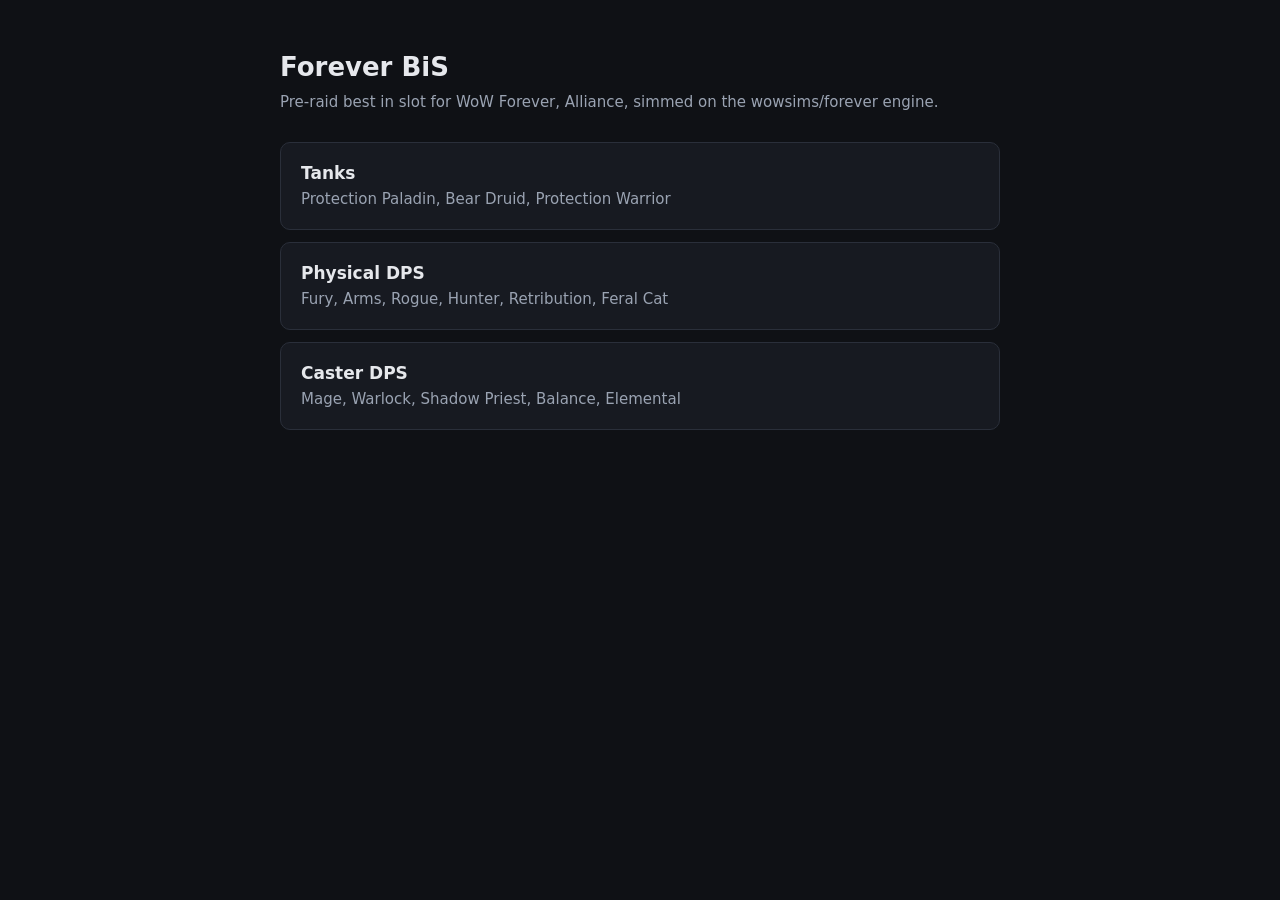
<file: index.html>
<!doctype html>
<html lang="en">
<head>
	<meta charset="utf-8">
	<meta name="viewport" content="width=device-width, initial-scale=1">
	<meta name="robots" content="noindex, nofollow">
	<title>Forever BiS</title>
	<style>
		:root { --bg:#0f1115; --panel:#171a21; --line:#2a2f3a; --text:#e6e8ec; --muted:#9aa3b2; --accent:#4cc38a; }
		body { margin:0; background:var(--bg); color:var(--text); font:15px/1.5 system-ui, Segoe UI, sans-serif; }
		main { max-width:720px; margin:0 auto; padding:48px 16px; }
		h1 { margin:0 0 4px; font-size:26px; }
		p { color:var(--muted); margin:0 0 28px; }
		.card { display:block; padding:18px 20px; margin-bottom:12px; background:var(--panel); border:1px solid var(--line); border-radius:10px; color:var(--text); text-decoration:none; }
		.card:hover { border-color:var(--accent); }
		.card b { display:block; font-size:17px; margin-bottom:2px; }
		.card span { color:var(--muted); }
	</style>
</head>
<body>
	<main>
		<h1>Forever BiS</h1>
		<p>Pre-raid best in slot for WoW Forever, Alliance, simmed on the wowsims/forever engine.</p>
		<a class="card" href="tank/"><b>Tanks</b><span>Protection Paladin, Bear Druid, Protection Warrior</span></a>
		<a class="card" href="physical/"><b>Physical DPS</b><span>Fury, Arms, Rogue, Hunter, Retribution, Feral Cat</span></a>
		<a class="card" href="caster/"><b>Caster DPS</b><span>Mage, Warlock, Shadow Priest, Balance, Elemental</span></a>
	</main>
</body>
</html>
</file>
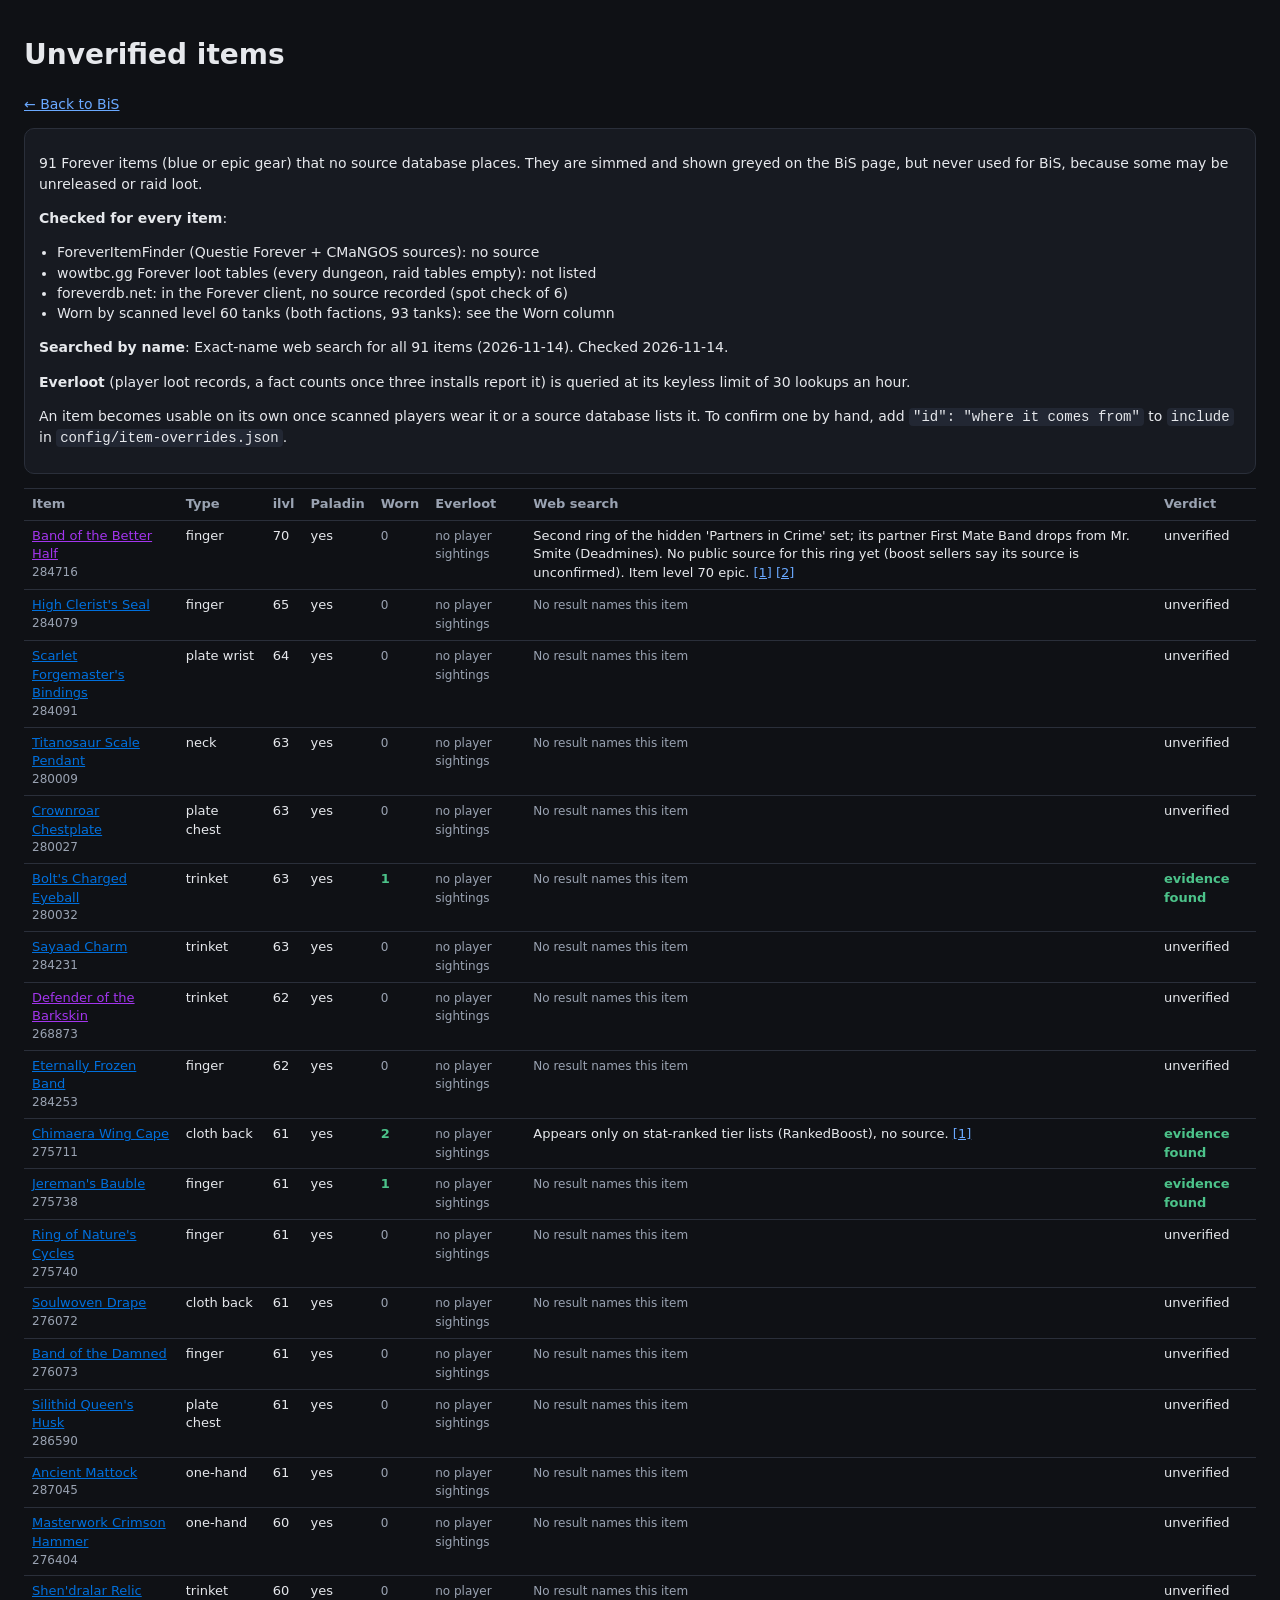
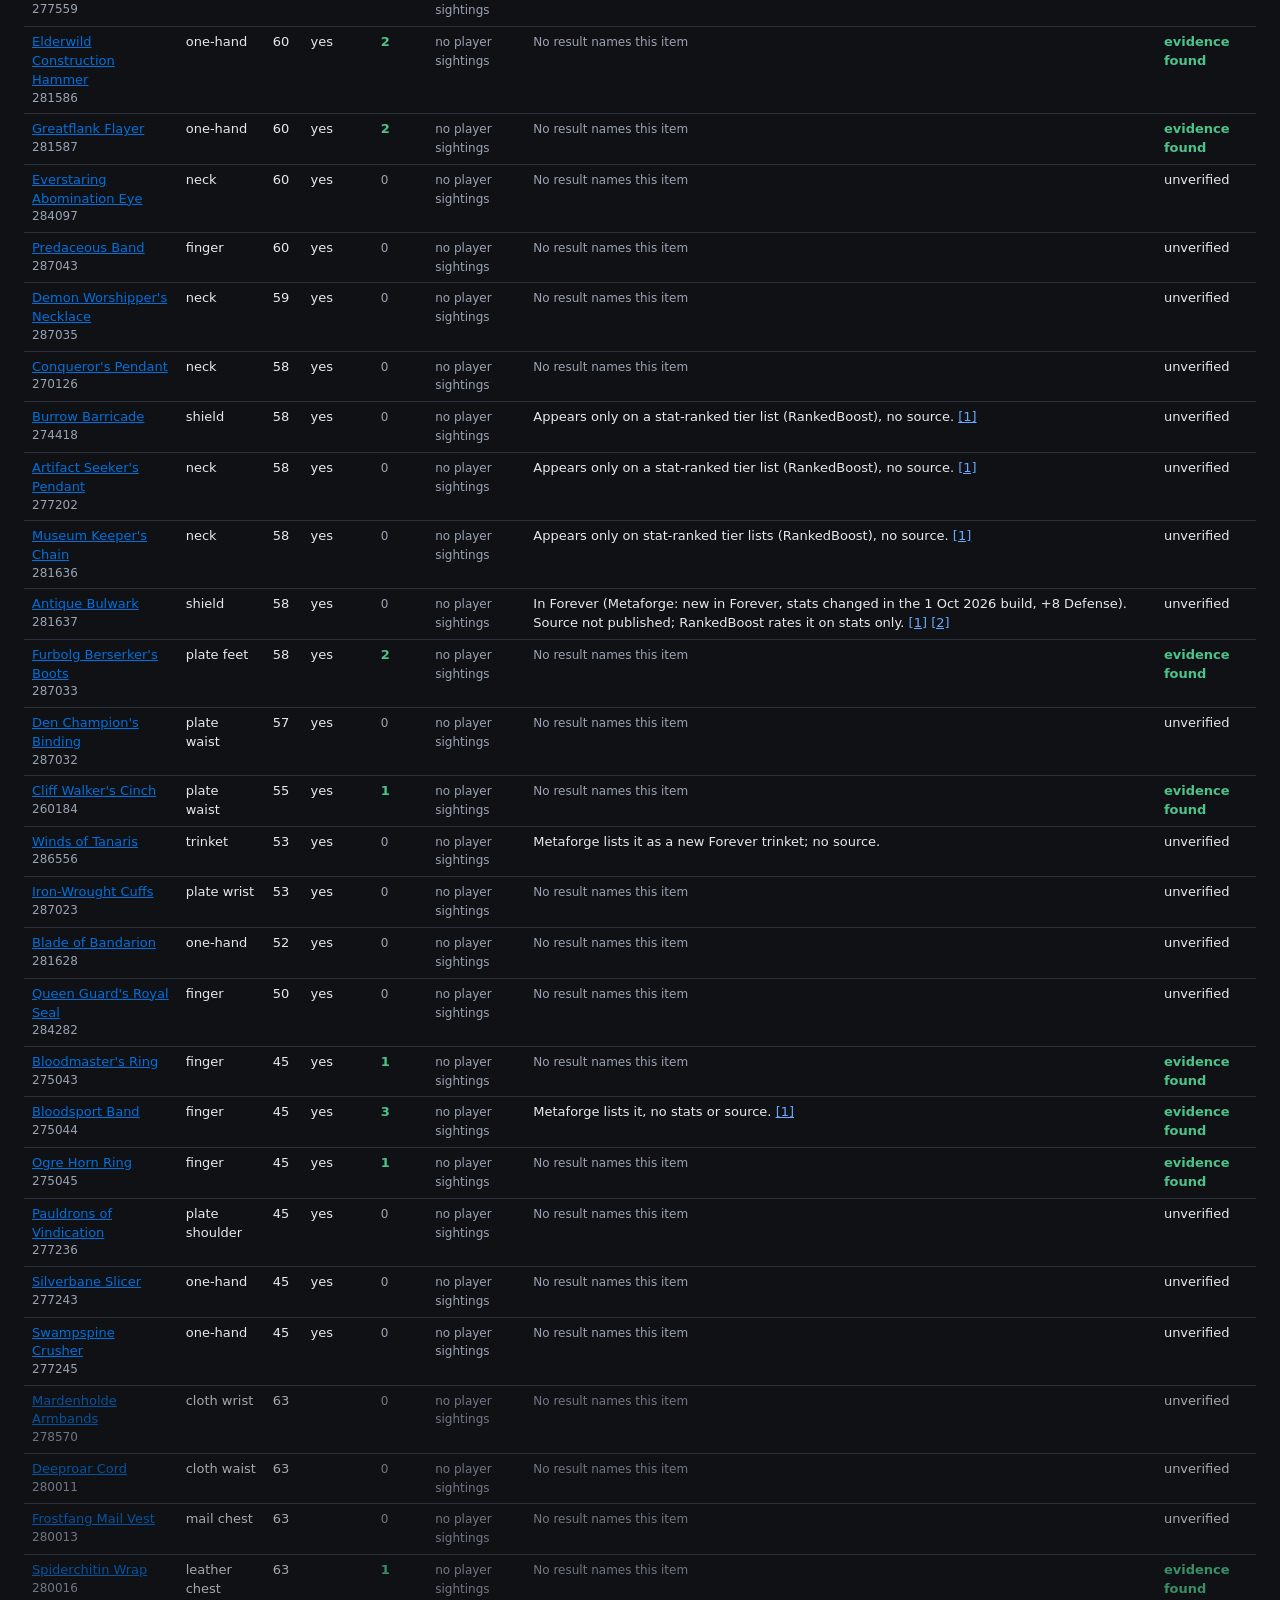
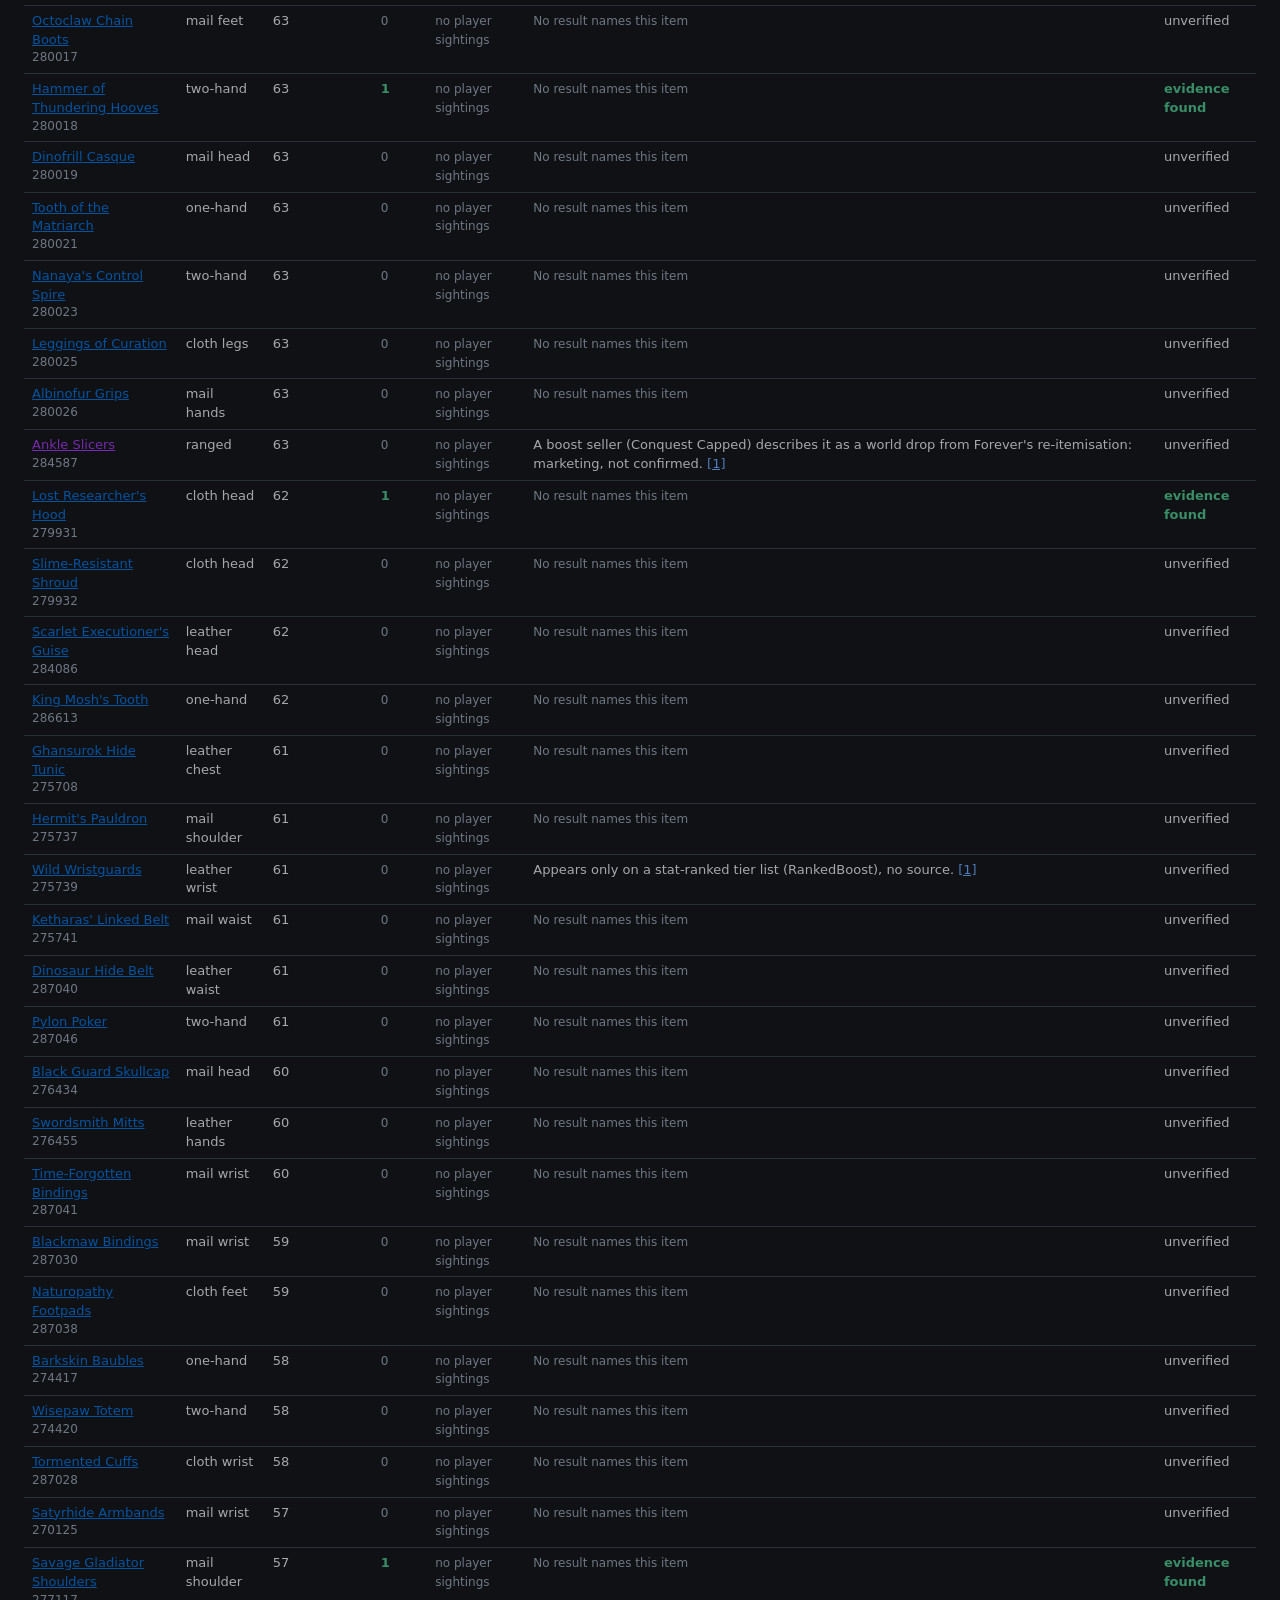
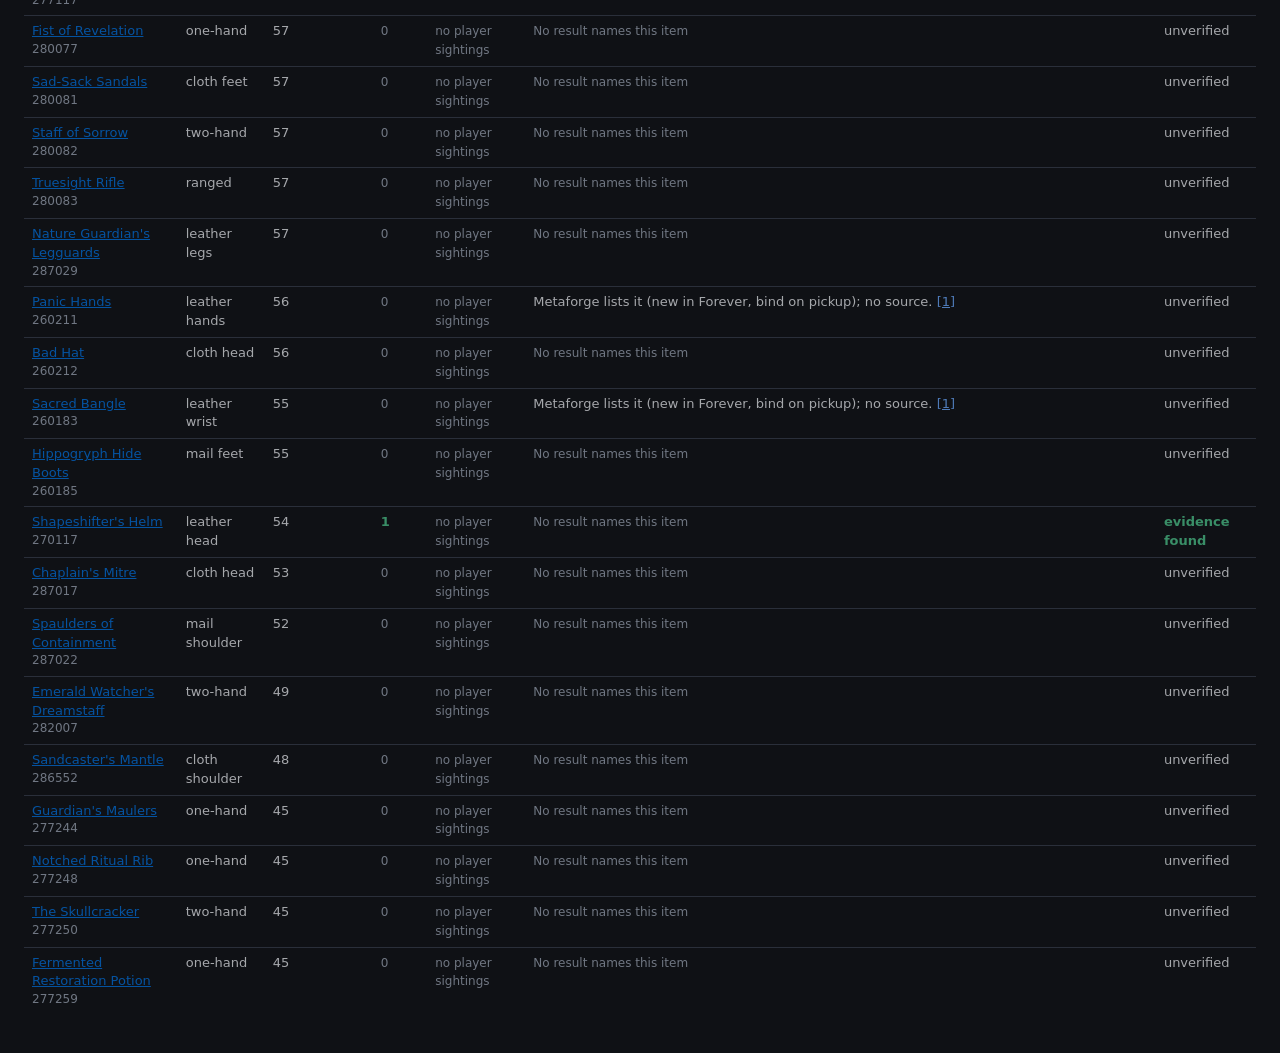
<file: tank/unverified.html>
<!doctype html>
<html lang="en"><head><meta charset="utf-8"><meta name="viewport" content="width=device-width, initial-scale=1">
<title>Unverified Items</title>
<style>
:root { --bg:#0f1115; --panel:#171a21; --line:#2a2f3a; --text:#e6e8ec; --muted:#9aa3b2; --good:#4cc38a; --q3:#0070dd; --q4:#a335ee; }
body { margin:0; background:var(--bg); color:var(--text); font:14px/1.45 system-ui, Segoe UI, sans-serif; }
main { padding:16px 24px 40px; max-width:1400px; }
a { color:#6aa9ff; } .q3 { color:var(--q3); } .q4 { color:var(--q4); } .muted { color:var(--muted); font-size:12px; } .good { color:var(--good); }
table { width:100%; border-collapse:collapse; font-size:13px; } th, td { text-align:left; padding:6px 8px; border-top:1px solid var(--line); vertical-align:top; }
th { color:var(--muted); font-weight:600; position:sticky; top:0; background:var(--bg); } tr.other td { opacity:.7; }
.box { background:var(--panel); border:1px solid var(--line); border-radius:10px; padding:10px 14px; margin-bottom:14px; }
ul { margin:6px 0; padding-left:18px; } code { background:#222733; padding:1px 4px; border-radius:4px; }
@media (max-width:700px) { main { padding:12px 16px; } table { font-size:12px; } }
</style></head><body><main>
<h1>Unverified items</h1>
<p><a href="/">← Back to BiS</a></p>
<div class="box">
<p>91 Forever items (blue or epic gear) that no source database places. They are simmed and shown greyed on the BiS page, but never used for BiS, because some may be unreleased or raid loot.</p>
<p><b>Checked for every item</b>:</p><ul><li>ForeverItemFinder (Questie Forever + CMaNGOS sources): no source</li><li>wowtbc.gg Forever loot tables (every dungeon, raid tables empty): not listed</li><li>foreverdb.net: in the Forever client, no source recorded (spot check of 6)</li><li>Worn by scanned level 60 tanks (both factions, 93 tanks): see the Worn column</li></ul>
<p><b>Searched by name</b>: Exact-name web search for all 91 items (2026-11-14). Checked 2026-11-14.</p>
<p><b>Everloot</b> (player loot records, a fact counts once three installs report it) is queried at its keyless limit of 30 lookups an hour.</p>
<p>An item becomes usable on its own once scanned players wear it or a source database lists it. To confirm one by hand, add <code>"id": "where it comes from"</code> to <code>include</code> in <code>config/item-overrides.json</code>.</p>
</div>
<table><thead><tr><th>Item</th><th>Type</th><th>ilvl</th><th>Paladin</th><th>Worn</th><th>Everloot</th><th>Web search</th><th>Verdict</th></tr></thead>
<tbody><tr class="">
		<td><a class="q4" href="https://www.wowhead.com/forever/item=284716" target="_blank" rel="noopener">Band of the Better Half</a><div class="muted">284716</div></td>
		<td>finger</td><td>70</td><td>yes</td>
		<td><span class="muted">0</span></td>
		<td><span class="muted">no player sightings</span></td><td>Second ring of the hidden 'Partners in Crime' set; its partner First Mate Band drops from Mr. Smite (Deadmines). No public source for this ring yet (boost sellers say its source is unconfirmed). Item level 70 epic. <a href="https://warcraft.wiki.gg/wiki/First_Mate_Band" target="_blank" rel="noopener">[1]</a> <a href="https://mobalytics.gg/wow-forever/guides/biggest-secrets-wow-forever-players-have-discovered" target="_blank" rel="noopener">[2]</a></td>
		<td>unverified</td></tr><tr class="">
		<td><a class="q3" href="https://www.wowhead.com/forever/item=284079" target="_blank" rel="noopener">High Clerist's Seal</a><div class="muted">284079</div></td>
		<td>finger</td><td>65</td><td>yes</td>
		<td><span class="muted">0</span></td>
		<td><span class="muted">no player sightings</span></td><td><span class="muted">No result names this item</span></td>
		<td>unverified</td></tr><tr class="">
		<td><a class="q3" href="https://www.wowhead.com/forever/item=284091" target="_blank" rel="noopener">Scarlet Forgemaster's Bindings</a><div class="muted">284091</div></td>
		<td>plate wrist</td><td>64</td><td>yes</td>
		<td><span class="muted">0</span></td>
		<td><span class="muted">no player sightings</span></td><td><span class="muted">No result names this item</span></td>
		<td>unverified</td></tr><tr class="">
		<td><a class="q3" href="https://www.wowhead.com/forever/item=280009" target="_blank" rel="noopener">Titanosaur Scale Pendant</a><div class="muted">280009</div></td>
		<td>neck</td><td>63</td><td>yes</td>
		<td><span class="muted">0</span></td>
		<td><span class="muted">no player sightings</span></td><td><span class="muted">No result names this item</span></td>
		<td>unverified</td></tr><tr class="">
		<td><a class="q3" href="https://www.wowhead.com/forever/item=280027" target="_blank" rel="noopener">Crownroar Chestplate</a><div class="muted">280027</div></td>
		<td>plate chest</td><td>63</td><td>yes</td>
		<td><span class="muted">0</span></td>
		<td><span class="muted">no player sightings</span></td><td><span class="muted">No result names this item</span></td>
		<td>unverified</td></tr><tr class="">
		<td><a class="q3" href="https://www.wowhead.com/forever/item=280032" target="_blank" rel="noopener">Bolt's Charged Eyeball</a><div class="muted">280032</div></td>
		<td>trinket</td><td>63</td><td>yes</td>
		<td><b class="good">1</b></td>
		<td><span class="muted">no player sightings</span></td><td><span class="muted">No result names this item</span></td>
		<td><b class="good">evidence found</b></td></tr><tr class="">
		<td><a class="q3" href="https://www.wowhead.com/forever/item=284231" target="_blank" rel="noopener">Sayaad Charm</a><div class="muted">284231</div></td>
		<td>trinket</td><td>63</td><td>yes</td>
		<td><span class="muted">0</span></td>
		<td><span class="muted">no player sightings</span></td><td><span class="muted">No result names this item</span></td>
		<td>unverified</td></tr><tr class="">
		<td><a class="q4" href="https://www.wowhead.com/forever/item=268873" target="_blank" rel="noopener">Defender of the Barkskin</a><div class="muted">268873</div></td>
		<td>trinket</td><td>62</td><td>yes</td>
		<td><span class="muted">0</span></td>
		<td><span class="muted">no player sightings</span></td><td><span class="muted">No result names this item</span></td>
		<td>unverified</td></tr><tr class="">
		<td><a class="q3" href="https://www.wowhead.com/forever/item=284253" target="_blank" rel="noopener">Eternally Frozen Band</a><div class="muted">284253</div></td>
		<td>finger</td><td>62</td><td>yes</td>
		<td><span class="muted">0</span></td>
		<td><span class="muted">no player sightings</span></td><td><span class="muted">No result names this item</span></td>
		<td>unverified</td></tr><tr class="">
		<td><a class="q3" href="https://www.wowhead.com/forever/item=275711" target="_blank" rel="noopener">Chimaera Wing Cape</a><div class="muted">275711</div></td>
		<td>cloth back</td><td>61</td><td>yes</td>
		<td><b class="good">2</b></td>
		<td><span class="muted">no player sightings</span></td><td>Appears only on stat-ranked tier lists (RankedBoost), no source. <a href="https://rankedboost.com/world-of-warcraft/forever/tier-list/best-cloak-priest/" target="_blank" rel="noopener">[1]</a></td>
		<td><b class="good">evidence found</b></td></tr><tr class="">
		<td><a class="q3" href="https://www.wowhead.com/forever/item=275738" target="_blank" rel="noopener">Jereman's Bauble</a><div class="muted">275738</div></td>
		<td>finger</td><td>61</td><td>yes</td>
		<td><b class="good">1</b></td>
		<td><span class="muted">no player sightings</span></td><td><span class="muted">No result names this item</span></td>
		<td><b class="good">evidence found</b></td></tr><tr class="">
		<td><a class="q3" href="https://www.wowhead.com/forever/item=275740" target="_blank" rel="noopener">Ring of Nature's Cycles</a><div class="muted">275740</div></td>
		<td>finger</td><td>61</td><td>yes</td>
		<td><span class="muted">0</span></td>
		<td><span class="muted">no player sightings</span></td><td><span class="muted">No result names this item</span></td>
		<td>unverified</td></tr><tr class="">
		<td><a class="q3" href="https://www.wowhead.com/forever/item=276072" target="_blank" rel="noopener">Soulwoven Drape</a><div class="muted">276072</div></td>
		<td>cloth back</td><td>61</td><td>yes</td>
		<td><span class="muted">0</span></td>
		<td><span class="muted">no player sightings</span></td><td><span class="muted">No result names this item</span></td>
		<td>unverified</td></tr><tr class="">
		<td><a class="q3" href="https://www.wowhead.com/forever/item=276073" target="_blank" rel="noopener">Band of the Damned</a><div class="muted">276073</div></td>
		<td>finger</td><td>61</td><td>yes</td>
		<td><span class="muted">0</span></td>
		<td><span class="muted">no player sightings</span></td><td><span class="muted">No result names this item</span></td>
		<td>unverified</td></tr><tr class="">
		<td><a class="q3" href="https://www.wowhead.com/forever/item=286590" target="_blank" rel="noopener">Silithid Queen's Husk</a><div class="muted">286590</div></td>
		<td>plate chest</td><td>61</td><td>yes</td>
		<td><span class="muted">0</span></td>
		<td><span class="muted">no player sightings</span></td><td><span class="muted">No result names this item</span></td>
		<td>unverified</td></tr><tr class="">
		<td><a class="q3" href="https://www.wowhead.com/forever/item=287045" target="_blank" rel="noopener">Ancient Mattock</a><div class="muted">287045</div></td>
		<td>one-hand</td><td>61</td><td>yes</td>
		<td><span class="muted">0</span></td>
		<td><span class="muted">no player sightings</span></td><td><span class="muted">No result names this item</span></td>
		<td>unverified</td></tr><tr class="">
		<td><a class="q3" href="https://www.wowhead.com/forever/item=276404" target="_blank" rel="noopener">Masterwork Crimson Hammer</a><div class="muted">276404</div></td>
		<td>one-hand</td><td>60</td><td>yes</td>
		<td><span class="muted">0</span></td>
		<td><span class="muted">no player sightings</span></td><td><span class="muted">No result names this item</span></td>
		<td>unverified</td></tr><tr class="">
		<td><a class="q3" href="https://www.wowhead.com/forever/item=277559" target="_blank" rel="noopener">Shen'dralar Relic</a><div class="muted">277559</div></td>
		<td>trinket</td><td>60</td><td>yes</td>
		<td><span class="muted">0</span></td>
		<td><span class="muted">no player sightings</span></td><td><span class="muted">No result names this item</span></td>
		<td>unverified</td></tr><tr class="">
		<td><a class="q3" href="https://www.wowhead.com/forever/item=281586" target="_blank" rel="noopener">Elderwild Construction Hammer</a><div class="muted">281586</div></td>
		<td>one-hand</td><td>60</td><td>yes</td>
		<td><b class="good">2</b></td>
		<td><span class="muted">no player sightings</span></td><td><span class="muted">No result names this item</span></td>
		<td><b class="good">evidence found</b></td></tr><tr class="">
		<td><a class="q3" href="https://www.wowhead.com/forever/item=281587" target="_blank" rel="noopener">Greatflank Flayer</a><div class="muted">281587</div></td>
		<td>one-hand</td><td>60</td><td>yes</td>
		<td><b class="good">2</b></td>
		<td><span class="muted">no player sightings</span></td><td><span class="muted">No result names this item</span></td>
		<td><b class="good">evidence found</b></td></tr><tr class="">
		<td><a class="q3" href="https://www.wowhead.com/forever/item=284097" target="_blank" rel="noopener">Everstaring Abomination Eye</a><div class="muted">284097</div></td>
		<td>neck</td><td>60</td><td>yes</td>
		<td><span class="muted">0</span></td>
		<td><span class="muted">no player sightings</span></td><td><span class="muted">No result names this item</span></td>
		<td>unverified</td></tr><tr class="">
		<td><a class="q3" href="https://www.wowhead.com/forever/item=287043" target="_blank" rel="noopener">Predaceous Band</a><div class="muted">287043</div></td>
		<td>finger</td><td>60</td><td>yes</td>
		<td><span class="muted">0</span></td>
		<td><span class="muted">no player sightings</span></td><td><span class="muted">No result names this item</span></td>
		<td>unverified</td></tr><tr class="">
		<td><a class="q3" href="https://www.wowhead.com/forever/item=287035" target="_blank" rel="noopener">Demon Worshipper's Necklace</a><div class="muted">287035</div></td>
		<td>neck</td><td>59</td><td>yes</td>
		<td><span class="muted">0</span></td>
		<td><span class="muted">no player sightings</span></td><td><span class="muted">No result names this item</span></td>
		<td>unverified</td></tr><tr class="">
		<td><a class="q3" href="https://www.wowhead.com/forever/item=270126" target="_blank" rel="noopener">Conqueror's Pendant</a><div class="muted">270126</div></td>
		<td>neck</td><td>58</td><td>yes</td>
		<td><span class="muted">0</span></td>
		<td><span class="muted">no player sightings</span></td><td><span class="muted">No result names this item</span></td>
		<td>unverified</td></tr><tr class="">
		<td><a class="q3" href="https://www.wowhead.com/forever/item=274418" target="_blank" rel="noopener">Burrow Barricade</a><div class="muted">274418</div></td>
		<td>shield</td><td>58</td><td>yes</td>
		<td><span class="muted">0</span></td>
		<td><span class="muted">no player sightings</span></td><td>Appears only on a stat-ranked tier list (RankedBoost), no source. <a href="https://rankedboost.com/world-of-warcraft/forever/tier-list/best-off-hand-warrior/" target="_blank" rel="noopener">[1]</a></td>
		<td>unverified</td></tr><tr class="">
		<td><a class="q3" href="https://www.wowhead.com/forever/item=277202" target="_blank" rel="noopener">Artifact Seeker's Pendant</a><div class="muted">277202</div></td>
		<td>neck</td><td>58</td><td>yes</td>
		<td><span class="muted">0</span></td>
		<td><span class="muted">no player sightings</span></td><td>Appears only on a stat-ranked tier list (RankedBoost), no source. <a href="https://rankedboost.com/world-of-warcraft/forever/tier-list/best-neck-hunter/" target="_blank" rel="noopener">[1]</a></td>
		<td>unverified</td></tr><tr class="">
		<td><a class="q3" href="https://www.wowhead.com/forever/item=281636" target="_blank" rel="noopener">Museum Keeper's Chain</a><div class="muted">281636</div></td>
		<td>neck</td><td>58</td><td>yes</td>
		<td><span class="muted">0</span></td>
		<td><span class="muted">no player sightings</span></td><td>Appears only on stat-ranked tier lists (RankedBoost), no source. <a href="https://rankedboost.com/world-of-warcraft/forever/tier-list/best-neck-warlock/" target="_blank" rel="noopener">[1]</a></td>
		<td>unverified</td></tr><tr class="">
		<td><a class="q3" href="https://www.wowhead.com/forever/item=281637" target="_blank" rel="noopener">Antique Bulwark</a><div class="muted">281637</div></td>
		<td>shield</td><td>58</td><td>yes</td>
		<td><span class="muted">0</span></td>
		<td><span class="muted">no player sightings</span></td><td>In Forever (Metaforge: new in Forever, stats changed in the 1 Oct 2026 build, +8 Defense). Source not published; RankedBoost rates it on stats only. <a href="https://metaforge.app/wow-forever/database/armor/antique-bulwark" target="_blank" rel="noopener">[1]</a> <a href="https://rankedboost.com/world-of-warcraft/forever/tier-list/best-off-hand-warrior/" target="_blank" rel="noopener">[2]</a></td>
		<td>unverified</td></tr><tr class="">
		<td><a class="q3" href="https://www.wowhead.com/forever/item=287033" target="_blank" rel="noopener">Furbolg Berserker's Boots</a><div class="muted">287033</div></td>
		<td>plate feet</td><td>58</td><td>yes</td>
		<td><b class="good">2</b></td>
		<td><span class="muted">no player sightings</span></td><td><span class="muted">No result names this item</span></td>
		<td><b class="good">evidence found</b></td></tr><tr class="">
		<td><a class="q3" href="https://www.wowhead.com/forever/item=287032" target="_blank" rel="noopener">Den Champion's Binding</a><div class="muted">287032</div></td>
		<td>plate waist</td><td>57</td><td>yes</td>
		<td><span class="muted">0</span></td>
		<td><span class="muted">no player sightings</span></td><td><span class="muted">No result names this item</span></td>
		<td>unverified</td></tr><tr class="">
		<td><a class="q3" href="https://www.wowhead.com/forever/item=260184" target="_blank" rel="noopener">Cliff Walker's Cinch</a><div class="muted">260184</div></td>
		<td>plate waist</td><td>55</td><td>yes</td>
		<td><b class="good">1</b></td>
		<td><span class="muted">no player sightings</span></td><td><span class="muted">No result names this item</span></td>
		<td><b class="good">evidence found</b></td></tr><tr class="">
		<td><a class="q3" href="https://www.wowhead.com/forever/item=286556" target="_blank" rel="noopener">Winds of Tanaris</a><div class="muted">286556</div></td>
		<td>trinket</td><td>53</td><td>yes</td>
		<td><span class="muted">0</span></td>
		<td><span class="muted">no player sightings</span></td><td>Metaforge lists it as a new Forever trinket; no source.</td>
		<td>unverified</td></tr><tr class="">
		<td><a class="q3" href="https://www.wowhead.com/forever/item=287023" target="_blank" rel="noopener">Iron-Wrought Cuffs</a><div class="muted">287023</div></td>
		<td>plate wrist</td><td>53</td><td>yes</td>
		<td><span class="muted">0</span></td>
		<td><span class="muted">no player sightings</span></td><td><span class="muted">No result names this item</span></td>
		<td>unverified</td></tr><tr class="">
		<td><a class="q3" href="https://www.wowhead.com/forever/item=281628" target="_blank" rel="noopener">Blade of Bandarion</a><div class="muted">281628</div></td>
		<td>one-hand</td><td>52</td><td>yes</td>
		<td><span class="muted">0</span></td>
		<td><span class="muted">no player sightings</span></td><td><span class="muted">No result names this item</span></td>
		<td>unverified</td></tr><tr class="">
		<td><a class="q3" href="https://www.wowhead.com/forever/item=284282" target="_blank" rel="noopener">Queen Guard's Royal Seal</a><div class="muted">284282</div></td>
		<td>finger</td><td>50</td><td>yes</td>
		<td><span class="muted">0</span></td>
		<td><span class="muted">no player sightings</span></td><td><span class="muted">No result names this item</span></td>
		<td>unverified</td></tr><tr class="">
		<td><a class="q3" href="https://www.wowhead.com/forever/item=275043" target="_blank" rel="noopener">Bloodmaster's Ring</a><div class="muted">275043</div></td>
		<td>finger</td><td>45</td><td>yes</td>
		<td><b class="good">1</b></td>
		<td><span class="muted">no player sightings</span></td><td><span class="muted">No result names this item</span></td>
		<td><b class="good">evidence found</b></td></tr><tr class="">
		<td><a class="q3" href="https://www.wowhead.com/forever/item=275044" target="_blank" rel="noopener">Bloodsport Band</a><div class="muted">275044</div></td>
		<td>finger</td><td>45</td><td>yes</td>
		<td><b class="good">3</b></td>
		<td><span class="muted">no player sightings</span></td><td>Metaforge lists it, no stats or source. <a href="https://metaforge.app/wow-forever/database/armor/bloodsport-band" target="_blank" rel="noopener">[1]</a></td>
		<td><b class="good">evidence found</b></td></tr><tr class="">
		<td><a class="q3" href="https://www.wowhead.com/forever/item=275045" target="_blank" rel="noopener">Ogre Horn Ring</a><div class="muted">275045</div></td>
		<td>finger</td><td>45</td><td>yes</td>
		<td><b class="good">1</b></td>
		<td><span class="muted">no player sightings</span></td><td><span class="muted">No result names this item</span></td>
		<td><b class="good">evidence found</b></td></tr><tr class="">
		<td><a class="q3" href="https://www.wowhead.com/forever/item=277236" target="_blank" rel="noopener">Pauldrons of Vindication</a><div class="muted">277236</div></td>
		<td>plate shoulder</td><td>45</td><td>yes</td>
		<td><span class="muted">0</span></td>
		<td><span class="muted">no player sightings</span></td><td><span class="muted">No result names this item</span></td>
		<td>unverified</td></tr><tr class="">
		<td><a class="q3" href="https://www.wowhead.com/forever/item=277243" target="_blank" rel="noopener">Silverbane Slicer</a><div class="muted">277243</div></td>
		<td>one-hand</td><td>45</td><td>yes</td>
		<td><span class="muted">0</span></td>
		<td><span class="muted">no player sightings</span></td><td><span class="muted">No result names this item</span></td>
		<td>unverified</td></tr><tr class="">
		<td><a class="q3" href="https://www.wowhead.com/forever/item=277245" target="_blank" rel="noopener">Swampspine Crusher</a><div class="muted">277245</div></td>
		<td>one-hand</td><td>45</td><td>yes</td>
		<td><span class="muted">0</span></td>
		<td><span class="muted">no player sightings</span></td><td><span class="muted">No result names this item</span></td>
		<td>unverified</td></tr><tr class="other">
		<td><a class="q3" href="https://www.wowhead.com/forever/item=278570" target="_blank" rel="noopener">Mardenholde Armbands</a><div class="muted">278570</div></td>
		<td>cloth wrist</td><td>63</td><td></td>
		<td><span class="muted">0</span></td>
		<td><span class="muted">no player sightings</span></td><td><span class="muted">No result names this item</span></td>
		<td>unverified</td></tr><tr class="other">
		<td><a class="q3" href="https://www.wowhead.com/forever/item=280011" target="_blank" rel="noopener">Deeproar Cord</a><div class="muted">280011</div></td>
		<td>cloth waist</td><td>63</td><td></td>
		<td><span class="muted">0</span></td>
		<td><span class="muted">no player sightings</span></td><td><span class="muted">No result names this item</span></td>
		<td>unverified</td></tr><tr class="other">
		<td><a class="q3" href="https://www.wowhead.com/forever/item=280013" target="_blank" rel="noopener">Frostfang Mail Vest</a><div class="muted">280013</div></td>
		<td>mail chest</td><td>63</td><td></td>
		<td><span class="muted">0</span></td>
		<td><span class="muted">no player sightings</span></td><td><span class="muted">No result names this item</span></td>
		<td>unverified</td></tr><tr class="other">
		<td><a class="q3" href="https://www.wowhead.com/forever/item=280016" target="_blank" rel="noopener">Spiderchitin Wrap</a><div class="muted">280016</div></td>
		<td>leather chest</td><td>63</td><td></td>
		<td><b class="good">1</b></td>
		<td><span class="muted">no player sightings</span></td><td><span class="muted">No result names this item</span></td>
		<td><b class="good">evidence found</b></td></tr><tr class="other">
		<td><a class="q3" href="https://www.wowhead.com/forever/item=280017" target="_blank" rel="noopener">Octoclaw Chain Boots</a><div class="muted">280017</div></td>
		<td>mail feet</td><td>63</td><td></td>
		<td><span class="muted">0</span></td>
		<td><span class="muted">no player sightings</span></td><td><span class="muted">No result names this item</span></td>
		<td>unverified</td></tr><tr class="other">
		<td><a class="q3" href="https://www.wowhead.com/forever/item=280018" target="_blank" rel="noopener">Hammer of Thundering Hooves</a><div class="muted">280018</div></td>
		<td>two-hand</td><td>63</td><td></td>
		<td><b class="good">1</b></td>
		<td><span class="muted">no player sightings</span></td><td><span class="muted">No result names this item</span></td>
		<td><b class="good">evidence found</b></td></tr><tr class="other">
		<td><a class="q3" href="https://www.wowhead.com/forever/item=280019" target="_blank" rel="noopener">Dinofrill Casque</a><div class="muted">280019</div></td>
		<td>mail head</td><td>63</td><td></td>
		<td><span class="muted">0</span></td>
		<td><span class="muted">no player sightings</span></td><td><span class="muted">No result names this item</span></td>
		<td>unverified</td></tr><tr class="other">
		<td><a class="q3" href="https://www.wowhead.com/forever/item=280021" target="_blank" rel="noopener">Tooth of the Matriarch</a><div class="muted">280021</div></td>
		<td>one-hand</td><td>63</td><td></td>
		<td><span class="muted">0</span></td>
		<td><span class="muted">no player sightings</span></td><td><span class="muted">No result names this item</span></td>
		<td>unverified</td></tr><tr class="other">
		<td><a class="q3" href="https://www.wowhead.com/forever/item=280023" target="_blank" rel="noopener">Nanaya's Control Spire</a><div class="muted">280023</div></td>
		<td>two-hand</td><td>63</td><td></td>
		<td><span class="muted">0</span></td>
		<td><span class="muted">no player sightings</span></td><td><span class="muted">No result names this item</span></td>
		<td>unverified</td></tr><tr class="other">
		<td><a class="q3" href="https://www.wowhead.com/forever/item=280025" target="_blank" rel="noopener">Leggings of Curation</a><div class="muted">280025</div></td>
		<td>cloth legs</td><td>63</td><td></td>
		<td><span class="muted">0</span></td>
		<td><span class="muted">no player sightings</span></td><td><span class="muted">No result names this item</span></td>
		<td>unverified</td></tr><tr class="other">
		<td><a class="q3" href="https://www.wowhead.com/forever/item=280026" target="_blank" rel="noopener">Albinofur Grips</a><div class="muted">280026</div></td>
		<td>mail hands</td><td>63</td><td></td>
		<td><span class="muted">0</span></td>
		<td><span class="muted">no player sightings</span></td><td><span class="muted">No result names this item</span></td>
		<td>unverified</td></tr><tr class="other">
		<td><a class="q4" href="https://www.wowhead.com/forever/item=284587" target="_blank" rel="noopener">Ankle Slicers</a><div class="muted">284587</div></td>
		<td>ranged</td><td>63</td><td></td>
		<td><span class="muted">0</span></td>
		<td><span class="muted">no player sightings</span></td><td>A boost seller (Conquest Capped) describes it as a world drop from Forever's re-itemisation: marketing, not confirmed. <a href="https://conquestcapped.com/wow-forever/service/wow-forever-ankle-slicers/" target="_blank" rel="noopener">[1]</a></td>
		<td>unverified</td></tr><tr class="other">
		<td><a class="q3" href="https://www.wowhead.com/forever/item=279931" target="_blank" rel="noopener">Lost Researcher's Hood</a><div class="muted">279931</div></td>
		<td>cloth head</td><td>62</td><td></td>
		<td><b class="good">1</b></td>
		<td><span class="muted">no player sightings</span></td><td><span class="muted">No result names this item</span></td>
		<td><b class="good">evidence found</b></td></tr><tr class="other">
		<td><a class="q3" href="https://www.wowhead.com/forever/item=279932" target="_blank" rel="noopener">Slime-Resistant Shroud</a><div class="muted">279932</div></td>
		<td>cloth head</td><td>62</td><td></td>
		<td><span class="muted">0</span></td>
		<td><span class="muted">no player sightings</span></td><td><span class="muted">No result names this item</span></td>
		<td>unverified</td></tr><tr class="other">
		<td><a class="q3" href="https://www.wowhead.com/forever/item=284086" target="_blank" rel="noopener">Scarlet Executioner's Guise</a><div class="muted">284086</div></td>
		<td>leather head</td><td>62</td><td></td>
		<td><span class="muted">0</span></td>
		<td><span class="muted">no player sightings</span></td><td><span class="muted">No result names this item</span></td>
		<td>unverified</td></tr><tr class="other">
		<td><a class="q3" href="https://www.wowhead.com/forever/item=286613" target="_blank" rel="noopener">King Mosh's Tooth</a><div class="muted">286613</div></td>
		<td>one-hand</td><td>62</td><td></td>
		<td><span class="muted">0</span></td>
		<td><span class="muted">no player sightings</span></td><td><span class="muted">No result names this item</span></td>
		<td>unverified</td></tr><tr class="other">
		<td><a class="q3" href="https://www.wowhead.com/forever/item=275708" target="_blank" rel="noopener">Ghansurok Hide Tunic</a><div class="muted">275708</div></td>
		<td>leather chest</td><td>61</td><td></td>
		<td><span class="muted">0</span></td>
		<td><span class="muted">no player sightings</span></td><td><span class="muted">No result names this item</span></td>
		<td>unverified</td></tr><tr class="other">
		<td><a class="q3" href="https://www.wowhead.com/forever/item=275737" target="_blank" rel="noopener">Hermit's Pauldron</a><div class="muted">275737</div></td>
		<td>mail shoulder</td><td>61</td><td></td>
		<td><span class="muted">0</span></td>
		<td><span class="muted">no player sightings</span></td><td><span class="muted">No result names this item</span></td>
		<td>unverified</td></tr><tr class="other">
		<td><a class="q3" href="https://www.wowhead.com/forever/item=275739" target="_blank" rel="noopener">Wild Wristguards</a><div class="muted">275739</div></td>
		<td>leather wrist</td><td>61</td><td></td>
		<td><span class="muted">0</span></td>
		<td><span class="muted">no player sightings</span></td><td>Appears only on a stat-ranked tier list (RankedBoost), no source. <a href="https://rankedboost.com/world-of-warcraft/forever/tier-list/best-bracers-druid/caster/" target="_blank" rel="noopener">[1]</a></td>
		<td>unverified</td></tr><tr class="other">
		<td><a class="q3" href="https://www.wowhead.com/forever/item=275741" target="_blank" rel="noopener">Ketharas' Linked Belt</a><div class="muted">275741</div></td>
		<td>mail waist</td><td>61</td><td></td>
		<td><span class="muted">0</span></td>
		<td><span class="muted">no player sightings</span></td><td><span class="muted">No result names this item</span></td>
		<td>unverified</td></tr><tr class="other">
		<td><a class="q3" href="https://www.wowhead.com/forever/item=287040" target="_blank" rel="noopener">Dinosaur Hide Belt</a><div class="muted">287040</div></td>
		<td>leather waist</td><td>61</td><td></td>
		<td><span class="muted">0</span></td>
		<td><span class="muted">no player sightings</span></td><td><span class="muted">No result names this item</span></td>
		<td>unverified</td></tr><tr class="other">
		<td><a class="q3" href="https://www.wowhead.com/forever/item=287046" target="_blank" rel="noopener">Pylon Poker</a><div class="muted">287046</div></td>
		<td>two-hand</td><td>61</td><td></td>
		<td><span class="muted">0</span></td>
		<td><span class="muted">no player sightings</span></td><td><span class="muted">No result names this item</span></td>
		<td>unverified</td></tr><tr class="other">
		<td><a class="q3" href="https://www.wowhead.com/forever/item=276434" target="_blank" rel="noopener">Black Guard Skullcap</a><div class="muted">276434</div></td>
		<td>mail head</td><td>60</td><td></td>
		<td><span class="muted">0</span></td>
		<td><span class="muted">no player sightings</span></td><td><span class="muted">No result names this item</span></td>
		<td>unverified</td></tr><tr class="other">
		<td><a class="q3" href="https://www.wowhead.com/forever/item=276455" target="_blank" rel="noopener">Swordsmith Mitts</a><div class="muted">276455</div></td>
		<td>leather hands</td><td>60</td><td></td>
		<td><span class="muted">0</span></td>
		<td><span class="muted">no player sightings</span></td><td><span class="muted">No result names this item</span></td>
		<td>unverified</td></tr><tr class="other">
		<td><a class="q3" href="https://www.wowhead.com/forever/item=287041" target="_blank" rel="noopener">Time-Forgotten Bindings</a><div class="muted">287041</div></td>
		<td>mail wrist</td><td>60</td><td></td>
		<td><span class="muted">0</span></td>
		<td><span class="muted">no player sightings</span></td><td><span class="muted">No result names this item</span></td>
		<td>unverified</td></tr><tr class="other">
		<td><a class="q3" href="https://www.wowhead.com/forever/item=287030" target="_blank" rel="noopener">Blackmaw Bindings</a><div class="muted">287030</div></td>
		<td>mail wrist</td><td>59</td><td></td>
		<td><span class="muted">0</span></td>
		<td><span class="muted">no player sightings</span></td><td><span class="muted">No result names this item</span></td>
		<td>unverified</td></tr><tr class="other">
		<td><a class="q3" href="https://www.wowhead.com/forever/item=287038" target="_blank" rel="noopener">Naturopathy Footpads</a><div class="muted">287038</div></td>
		<td>cloth feet</td><td>59</td><td></td>
		<td><span class="muted">0</span></td>
		<td><span class="muted">no player sightings</span></td><td><span class="muted">No result names this item</span></td>
		<td>unverified</td></tr><tr class="other">
		<td><a class="q3" href="https://www.wowhead.com/forever/item=274417" target="_blank" rel="noopener">Barkskin Baubles</a><div class="muted">274417</div></td>
		<td>one-hand</td><td>58</td><td></td>
		<td><span class="muted">0</span></td>
		<td><span class="muted">no player sightings</span></td><td><span class="muted">No result names this item</span></td>
		<td>unverified</td></tr><tr class="other">
		<td><a class="q3" href="https://www.wowhead.com/forever/item=274420" target="_blank" rel="noopener">Wisepaw Totem</a><div class="muted">274420</div></td>
		<td>two-hand</td><td>58</td><td></td>
		<td><span class="muted">0</span></td>
		<td><span class="muted">no player sightings</span></td><td><span class="muted">No result names this item</span></td>
		<td>unverified</td></tr><tr class="other">
		<td><a class="q3" href="https://www.wowhead.com/forever/item=287028" target="_blank" rel="noopener">Tormented Cuffs</a><div class="muted">287028</div></td>
		<td>cloth wrist</td><td>58</td><td></td>
		<td><span class="muted">0</span></td>
		<td><span class="muted">no player sightings</span></td><td><span class="muted">No result names this item</span></td>
		<td>unverified</td></tr><tr class="other">
		<td><a class="q3" href="https://www.wowhead.com/forever/item=270125" target="_blank" rel="noopener">Satyrhide Armbands</a><div class="muted">270125</div></td>
		<td>mail wrist</td><td>57</td><td></td>
		<td><span class="muted">0</span></td>
		<td><span class="muted">no player sightings</span></td><td><span class="muted">No result names this item</span></td>
		<td>unverified</td></tr><tr class="other">
		<td><a class="q3" href="https://www.wowhead.com/forever/item=277117" target="_blank" rel="noopener">Savage Gladiator Shoulders</a><div class="muted">277117</div></td>
		<td>mail shoulder</td><td>57</td><td></td>
		<td><b class="good">1</b></td>
		<td><span class="muted">no player sightings</span></td><td><span class="muted">No result names this item</span></td>
		<td><b class="good">evidence found</b></td></tr><tr class="other">
		<td><a class="q3" href="https://www.wowhead.com/forever/item=280077" target="_blank" rel="noopener">Fist of Revelation</a><div class="muted">280077</div></td>
		<td>one-hand</td><td>57</td><td></td>
		<td><span class="muted">0</span></td>
		<td><span class="muted">no player sightings</span></td><td><span class="muted">No result names this item</span></td>
		<td>unverified</td></tr><tr class="other">
		<td><a class="q3" href="https://www.wowhead.com/forever/item=280081" target="_blank" rel="noopener">Sad-Sack Sandals</a><div class="muted">280081</div></td>
		<td>cloth feet</td><td>57</td><td></td>
		<td><span class="muted">0</span></td>
		<td><span class="muted">no player sightings</span></td><td><span class="muted">No result names this item</span></td>
		<td>unverified</td></tr><tr class="other">
		<td><a class="q3" href="https://www.wowhead.com/forever/item=280082" target="_blank" rel="noopener">Staff of Sorrow</a><div class="muted">280082</div></td>
		<td>two-hand</td><td>57</td><td></td>
		<td><span class="muted">0</span></td>
		<td><span class="muted">no player sightings</span></td><td><span class="muted">No result names this item</span></td>
		<td>unverified</td></tr><tr class="other">
		<td><a class="q3" href="https://www.wowhead.com/forever/item=280083" target="_blank" rel="noopener">Truesight Rifle</a><div class="muted">280083</div></td>
		<td>ranged</td><td>57</td><td></td>
		<td><span class="muted">0</span></td>
		<td><span class="muted">no player sightings</span></td><td><span class="muted">No result names this item</span></td>
		<td>unverified</td></tr><tr class="other">
		<td><a class="q3" href="https://www.wowhead.com/forever/item=287029" target="_blank" rel="noopener">Nature Guardian's Legguards</a><div class="muted">287029</div></td>
		<td>leather legs</td><td>57</td><td></td>
		<td><span class="muted">0</span></td>
		<td><span class="muted">no player sightings</span></td><td><span class="muted">No result names this item</span></td>
		<td>unverified</td></tr><tr class="other">
		<td><a class="q3" href="https://www.wowhead.com/forever/item=260211" target="_blank" rel="noopener">Panic Hands</a><div class="muted">260211</div></td>
		<td>leather hands</td><td>56</td><td></td>
		<td><span class="muted">0</span></td>
		<td><span class="muted">no player sightings</span></td><td>Metaforge lists it (new in Forever, bind on pickup); no source. <a href="https://metaforge.app/wow-forever/database/armor/panic-hands" target="_blank" rel="noopener">[1]</a></td>
		<td>unverified</td></tr><tr class="other">
		<td><a class="q3" href="https://www.wowhead.com/forever/item=260212" target="_blank" rel="noopener">Bad Hat</a><div class="muted">260212</div></td>
		<td>cloth head</td><td>56</td><td></td>
		<td><span class="muted">0</span></td>
		<td><span class="muted">no player sightings</span></td><td><span class="muted">No result names this item</span></td>
		<td>unverified</td></tr><tr class="other">
		<td><a class="q3" href="https://www.wowhead.com/forever/item=260183" target="_blank" rel="noopener">Sacred Bangle</a><div class="muted">260183</div></td>
		<td>leather wrist</td><td>55</td><td></td>
		<td><span class="muted">0</span></td>
		<td><span class="muted">no player sightings</span></td><td>Metaforge lists it (new in Forever, bind on pickup); no source. <a href="https://metaforge.app/wow-forever/database/armor/sacred-bangle" target="_blank" rel="noopener">[1]</a></td>
		<td>unverified</td></tr><tr class="other">
		<td><a class="q3" href="https://www.wowhead.com/forever/item=260185" target="_blank" rel="noopener">Hippogryph Hide Boots</a><div class="muted">260185</div></td>
		<td>mail feet</td><td>55</td><td></td>
		<td><span class="muted">0</span></td>
		<td><span class="muted">no player sightings</span></td><td><span class="muted">No result names this item</span></td>
		<td>unverified</td></tr><tr class="other">
		<td><a class="q3" href="https://www.wowhead.com/forever/item=270117" target="_blank" rel="noopener">Shapeshifter's Helm</a><div class="muted">270117</div></td>
		<td>leather head</td><td>54</td><td></td>
		<td><b class="good">1</b></td>
		<td><span class="muted">no player sightings</span></td><td><span class="muted">No result names this item</span></td>
		<td><b class="good">evidence found</b></td></tr><tr class="other">
		<td><a class="q3" href="https://www.wowhead.com/forever/item=287017" target="_blank" rel="noopener">Chaplain's Mitre</a><div class="muted">287017</div></td>
		<td>cloth head</td><td>53</td><td></td>
		<td><span class="muted">0</span></td>
		<td><span class="muted">no player sightings</span></td><td><span class="muted">No result names this item</span></td>
		<td>unverified</td></tr><tr class="other">
		<td><a class="q3" href="https://www.wowhead.com/forever/item=287022" target="_blank" rel="noopener">Spaulders of Containment</a><div class="muted">287022</div></td>
		<td>mail shoulder</td><td>52</td><td></td>
		<td><span class="muted">0</span></td>
		<td><span class="muted">no player sightings</span></td><td><span class="muted">No result names this item</span></td>
		<td>unverified</td></tr><tr class="other">
		<td><a class="q3" href="https://www.wowhead.com/forever/item=282007" target="_blank" rel="noopener">Emerald Watcher's Dreamstaff</a><div class="muted">282007</div></td>
		<td>two-hand</td><td>49</td><td></td>
		<td><span class="muted">0</span></td>
		<td><span class="muted">no player sightings</span></td><td><span class="muted">No result names this item</span></td>
		<td>unverified</td></tr><tr class="other">
		<td><a class="q3" href="https://www.wowhead.com/forever/item=286552" target="_blank" rel="noopener">Sandcaster's Mantle</a><div class="muted">286552</div></td>
		<td>cloth shoulder</td><td>48</td><td></td>
		<td><span class="muted">0</span></td>
		<td><span class="muted">no player sightings</span></td><td><span class="muted">No result names this item</span></td>
		<td>unverified</td></tr><tr class="other">
		<td><a class="q3" href="https://www.wowhead.com/forever/item=277244" target="_blank" rel="noopener">Guardian's Maulers</a><div class="muted">277244</div></td>
		<td>one-hand</td><td>45</td><td></td>
		<td><span class="muted">0</span></td>
		<td><span class="muted">no player sightings</span></td><td><span class="muted">No result names this item</span></td>
		<td>unverified</td></tr><tr class="other">
		<td><a class="q3" href="https://www.wowhead.com/forever/item=277248" target="_blank" rel="noopener">Notched Ritual Rib</a><div class="muted">277248</div></td>
		<td>one-hand</td><td>45</td><td></td>
		<td><span class="muted">0</span></td>
		<td><span class="muted">no player sightings</span></td><td><span class="muted">No result names this item</span></td>
		<td>unverified</td></tr><tr class="other">
		<td><a class="q3" href="https://www.wowhead.com/forever/item=277250" target="_blank" rel="noopener">The Skullcracker</a><div class="muted">277250</div></td>
		<td>two-hand</td><td>45</td><td></td>
		<td><span class="muted">0</span></td>
		<td><span class="muted">no player sightings</span></td><td><span class="muted">No result names this item</span></td>
		<td>unverified</td></tr><tr class="other">
		<td><a class="q3" href="https://www.wowhead.com/forever/item=277259" target="_blank" rel="noopener">Fermented Restoration Potion</a><div class="muted">277259</div></td>
		<td>one-hand</td><td>45</td><td></td>
		<td><span class="muted">0</span></td>
		<td><span class="muted">no player sightings</span></td><td><span class="muted">No result names this item</span></td>
		<td>unverified</td></tr></tbody></table>
</main></body></html>
</file>
